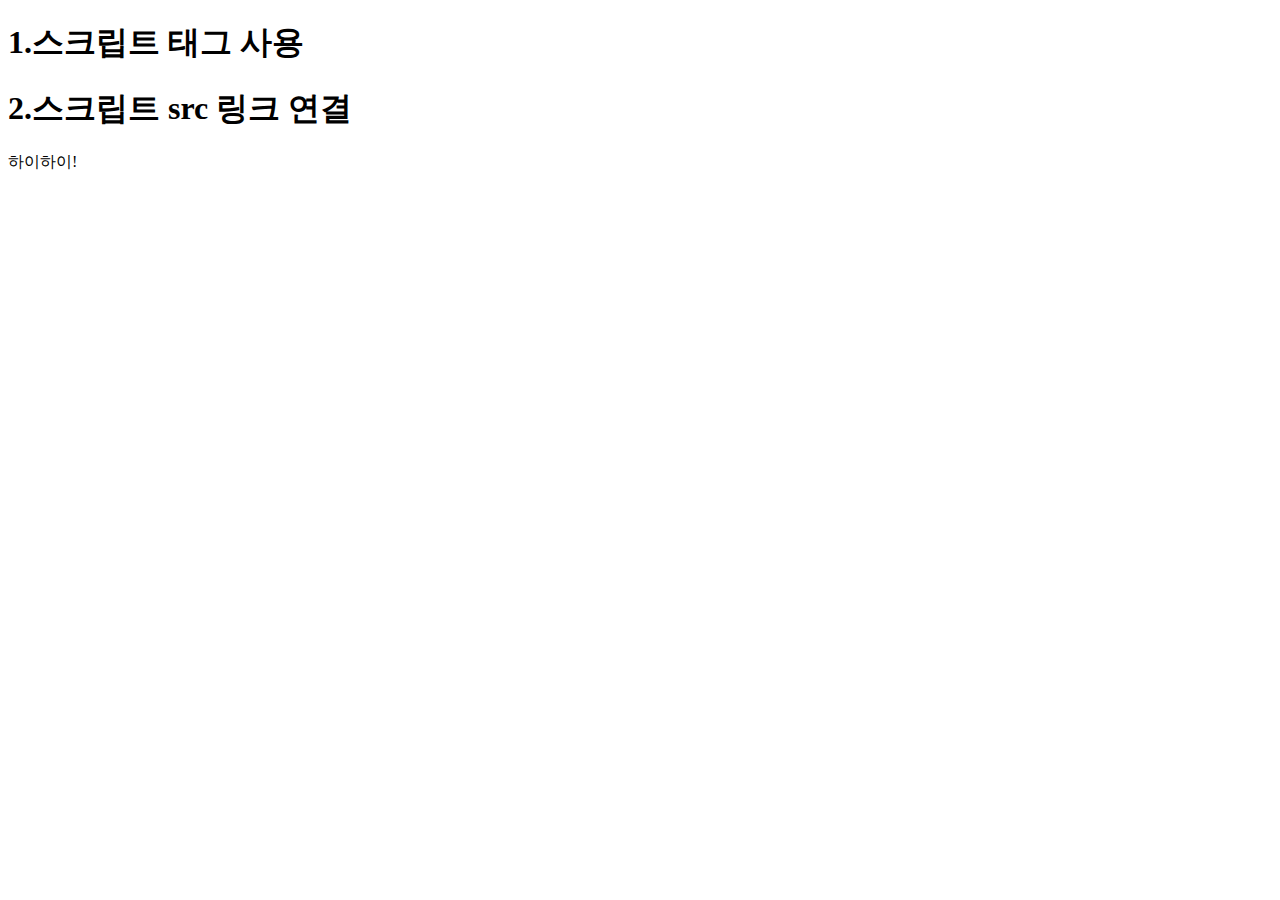
<file: index.html>
<!DOCTYPE html>
<html lang="ko">
<head>
    <meta charset="UTF-8">
    <meta http-equiv="X-UA-Compatible" content="IE=edge">
    <meta name="viewport" content="width=device-width, initial-scale=1.0">
    <title>JS 테스트</title>
</head>
<body>
    <h1>1.스크립트 태그 사용</h1>
    <!--  -->
    <script>
        // 주석
        // alert('하이');
    </script>

    <h1>2.스크립트 src 링크 연결</h1>
    <!-- script src의 위치는 바디 제일 아래쪽 -->
    <script src="app.js"></script>
</body>
</html>
</file>
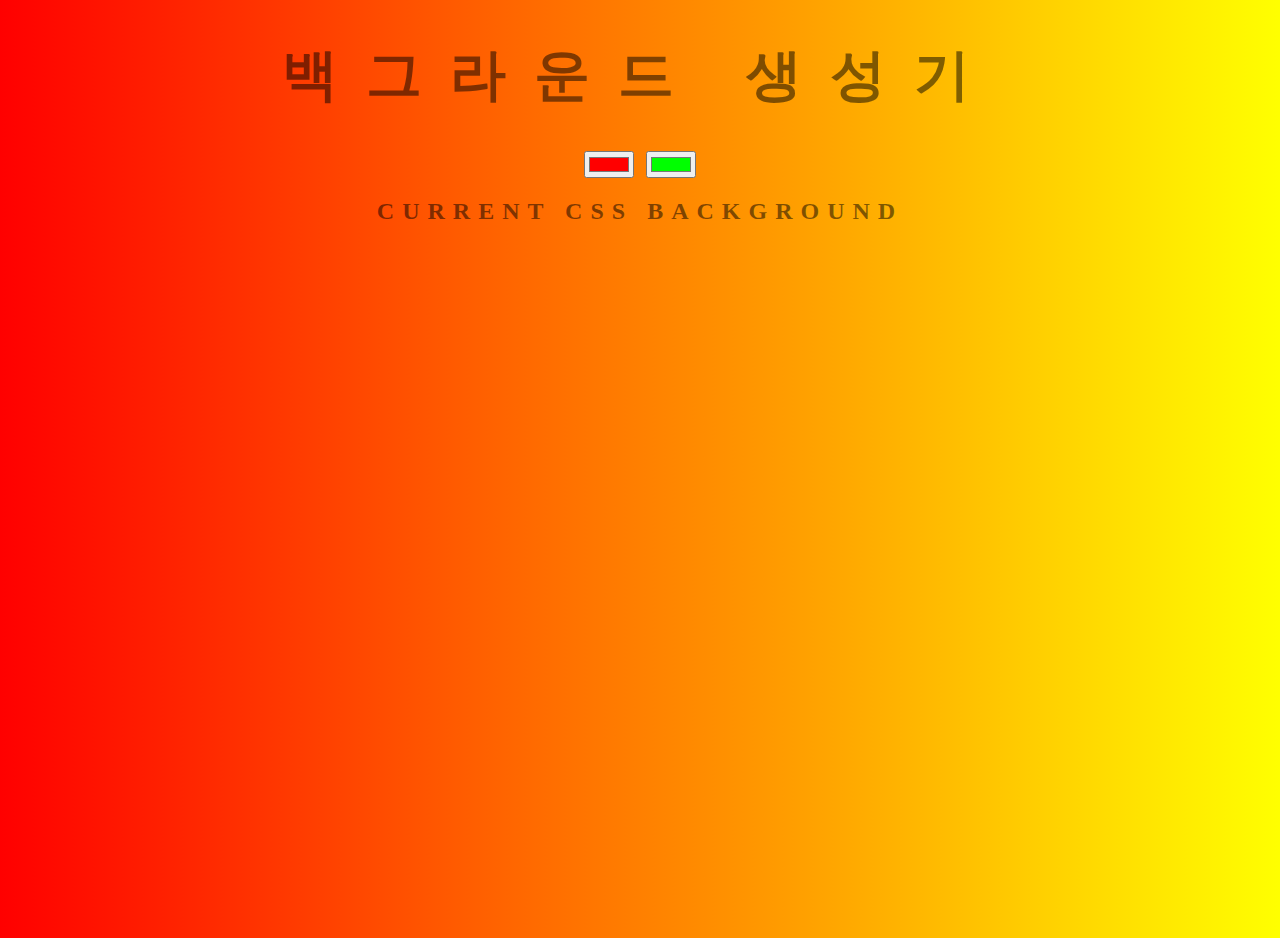
<file: BackGround/index.html>
<!DOCTYPE html>
<html lang="ko">

<head>
    <meta charset="UTF-8">
    <meta http-equiv="X-UA-Compatible" content="IE=edge">
    <meta name="viewport" content="width=device-width, initial-scale=1.0">
    <title>백그라운드 생성기</title>
    <link rel="stylesheet" href="style.css">
</head>

<body id="gradient">
    <h1>백그라운드 생성기</h1>
    <input type="color" class="color1" value="#ff0000">
    <input type="color" class="color2" value="#00ff00">
    <h2>Current CSS Background</h2>
    <h3></h3>

    <script src="app.js"></script>

</body>

</html>
</file>
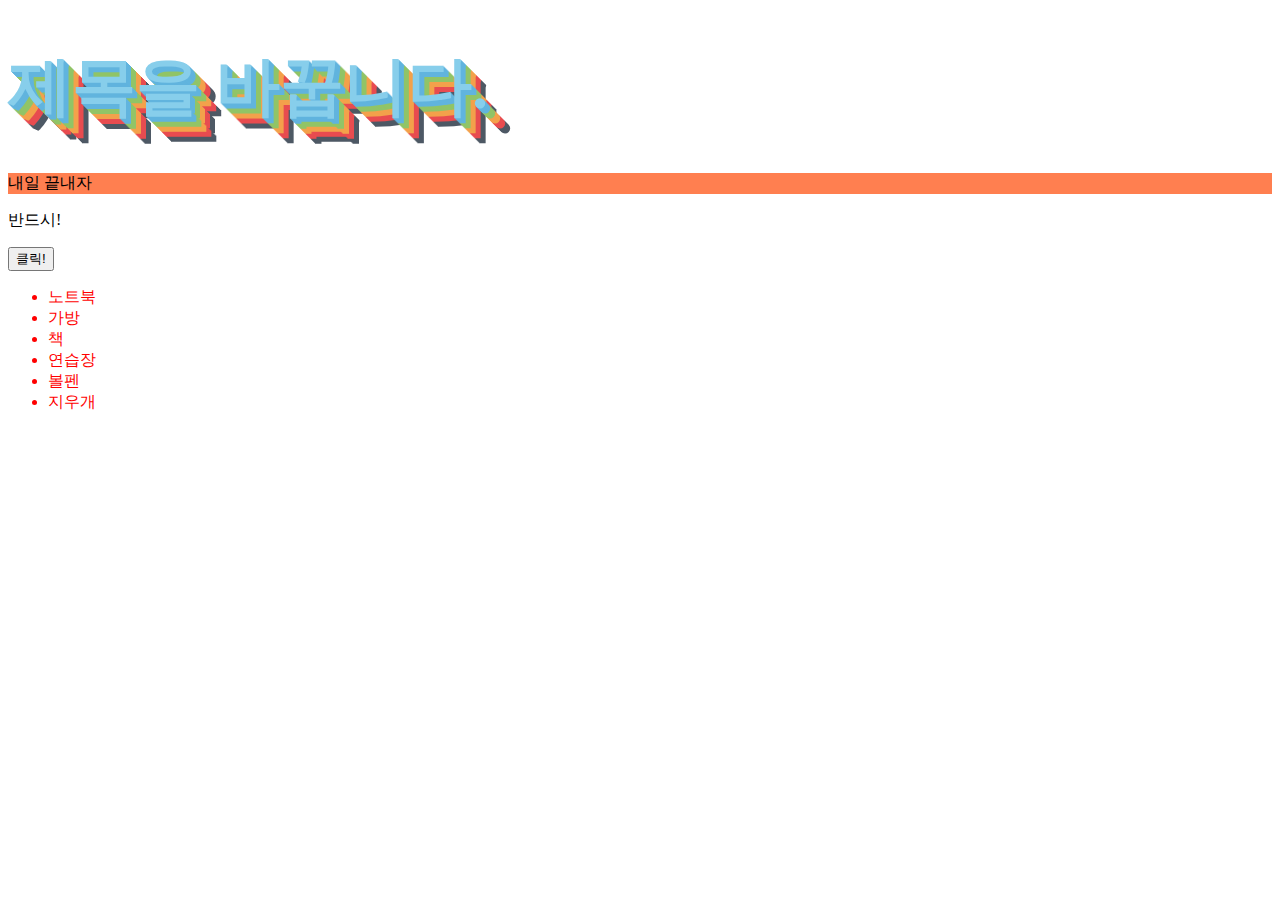
<file: 쇼핑리스트.html>
<!DOCTYPE html>
<html lang="ko">

<head>
    <meta charset="UTF-8">
    <meta http-equiv="X-UA-Compatible" content="IE=edge">
    <meta name="viewport" content="width=device-width, initial-scale=1.0">
    <title>쇼핑 리스트</title>
    <style>
        .cool:hover {
            color: #0a0a0a;
            text-shadow:
                /* Color 1 */
                1px 1px #61b4de,
                /* Color 2 */
                2px 2px #91c467,
                /* Color 3 */
                3px 3px #f3a14b,
                /* Color 4 */
                4px 4px #e84c50,
                /* Color 5 */
                5px 5px #4e5965;
        }

        .cool {
            color: #ededed;
            font-family: Oswald;
            font-size: 4em;
            transition: 0.5s all ease;
            text-transform: uppercase;
            text-decoration: none;
            text-shadow:
                /* Color 1 */
                1px 1px #61b4de, 2px 2px #61b4de, 3px 3px #61b4de, 4px 4px #61b4de, 5px 5px #61b4de,
                /* Color 2 */
                6px 6px #91c467, 7px 7px #91c467, 8px 8px #91c467, 9px 9px #91c467, 10px 10px #91c467,
                /* Color 3 */
                11px 11px #f3a14b, 12px 12px #f3a14b, 13px 13px #f3a14b, 14px 14px #f3a14b, 15px 15px #f3a14b,
                /* Color 4 */
                16px 16px #e84c50, 17px 17px #e84c50, 18px 18px #e84c50, 19px 19px #e84c50, 20px 20px #e84c50,
                /* Color 5 */
                21px 21px #4e5965, 22px 22px #4e5965, 23px 23px #4e5965, 24px 24px #4e5965, 25px 25px #4e5965;
        }
    </style>
</head>

<body>
    <h1>쇼핑 리스트</h1>
    <p id="first">오늘 끝내자</p>
    <p class="second">반드시!</p>
    <button>클릭!</button>
    <ul>
        <li random="23">노트북</li>
        <li>가방</li>
        <li>책</li>
        <li>연습장</li>
        <li>볼펜</li>
        <li>지우개</li>
    </ul>
    <script>
        // 객체를 선택하여 변수로 만든다.
        var first = document.getElementById("first"); //id 선택
        first.style.backgroundColor = "coral";
        var h1 = document.querySelector("h1"); //모든태그선택(CSS선택자)
        h1.style.color = "skyblue";
        // 여러개의 태그를 선택할 경우
        var lis = document.querySelectorAll("li"); //다수의 태그를 선택 ALL
        for (var i = 0; i < lis.length; i++) {
            lis[i].style.color = "red";
        }
        //get/set 속성
        var li = document.querySelector("li");
        console.log(li.getAttribute("random"));
        li.setAttribute("random", "100");
        console.log(li.getAttribute("random"));
        //글자내용 수정
        h1.textContent = "제목을 바꿉니다.";
        first.textContent = "내일 끝내자";
        //클래스 추가 제거 토글(추가/제거 반복)
        h1.classList.add('cool');
        // h1.classList.remove('cool');
        // h1.classList.toggle('cool');

        //버튼을 선택해서 이벤트 달기(addEventListener)
        var button = document.querySelector('button');
        button.addEventListener('click', function(){
            console.log('클릭했음');
        });
    </script>
</body>

</html>
</file>
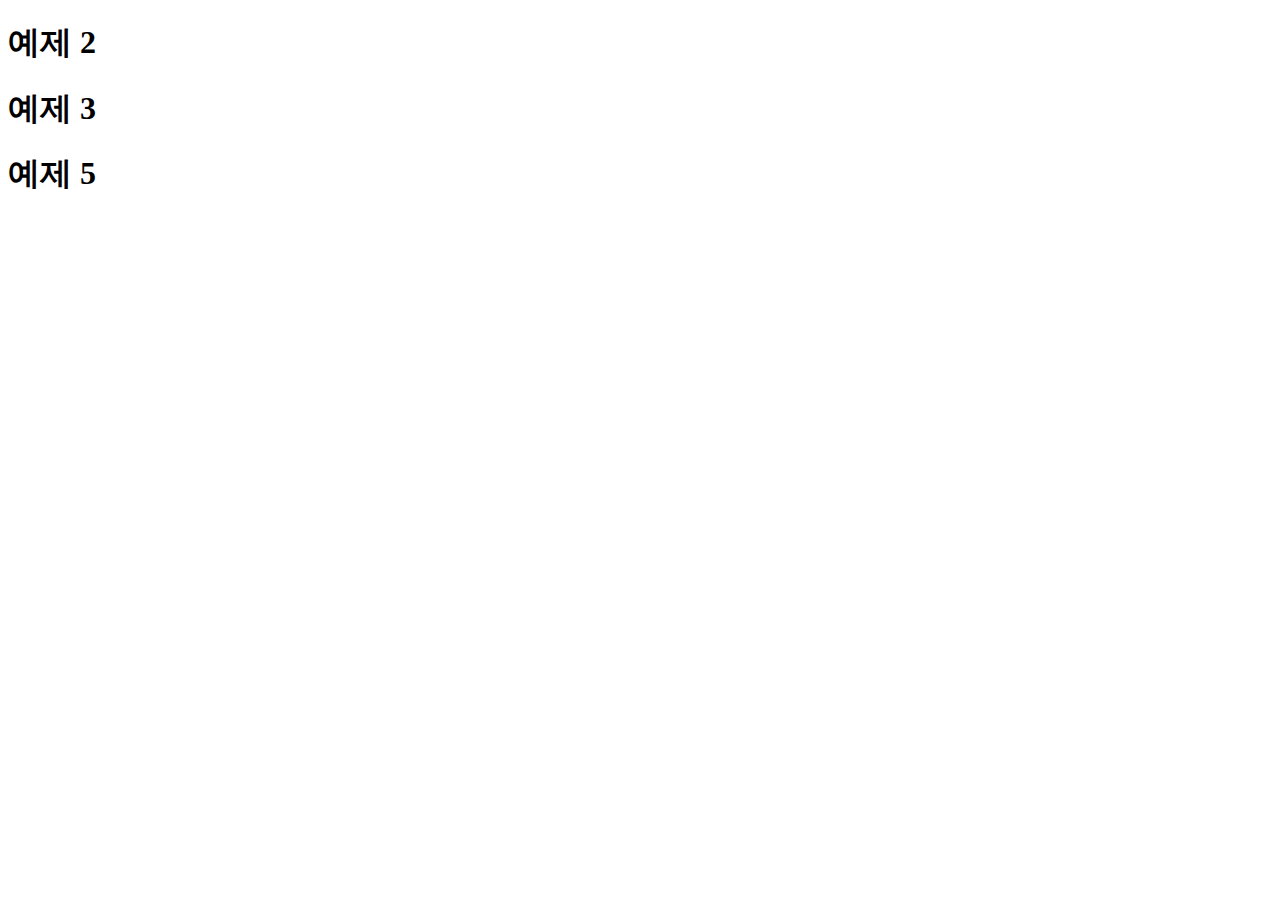
<file: 조건문.html>
<!DOCTYPE html>
<html lang="ko">
<head>
    <meta charset="UTF-8">
    <meta http-equiv="X-UA-Compatible" content="IE=edge">
    <meta name="viewport" content="width=device-width, initial-scale=1.0">
    <title>조건문</title>
</head>
<body>
    <h1>예제 2</h1>
    <script>
        // var id = "";
        // var id = prompt('아이디를 입력해주세요 :'); //입력창을 띄우고 입력한 값을 리턴
        // if(id === "pusanit"){
        //     console.log('아이디가 일치합니다.');
        //     password = prompt('비밀번호를 입력해 주세요.');
        //     if(password === "502"){
        //         console.log('인증에 성공했습니다.');
        //     } else {
        //         console.log('인증에 실패했습니다.');
        //     }
        // } else {
        //     console.log('아이디가 틀립니다.');
        // }
    </script>
    <h1>예제 3</h1>
    <script>
        //id,pw 입력받아서 id가 pusanit거나 busanit이면서 pw가 502면 인증성공
        // var id = prompt("아이디 입력 :");
        // var pw = prompt("비밀번호 입력 :");
        // if((id == 'pusanit' || id == 'busanit') && pw == 502){
        //     alert('인증에 성공');
        // } else {
        //     alert('인증 실패!');
        // }
    </script>
    <h1>예제 5</h1>
    <script>
        for(var i = 1; i <= 100; i++){
            if(i%15 == 0){
                console.log('삼삼오오');
            } else if(i%3 == 0){
                console.log('삼삼');
            } else if (i%5 == 0){
                console.log('오오');
            } else {
                console.log(i);
            }
        }
    </script>
</body>
</html>
</file>
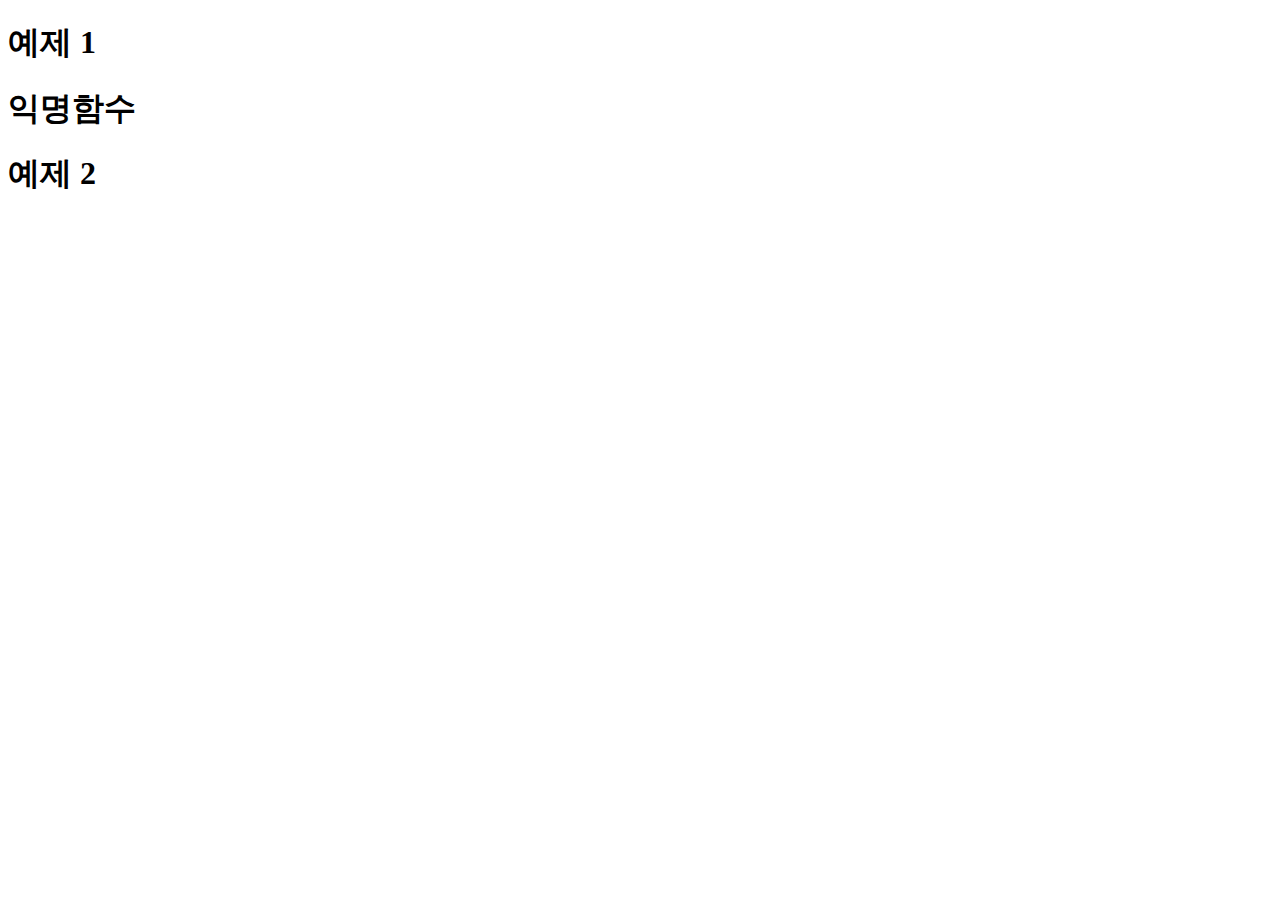
<file: 함수.html>
<!DOCTYPE html>
<html lang="ko">

<head>
    <meta charset="UTF-8">
    <meta http-equiv="X-UA-Compatible" content="IE=edge">
    <meta name="viewport" content="width=device-width, initial-scale=1.0">
    <title>함수 function</title>
</head>

<body>
    <h1>예제 1</h1>
    <script>
        function calRemainLife(age) {
            var days = (90 - age) * 365;
            var weeks = (90 - age) * 52;
            var months = (90 - age) * 12;
            console.log(days + '일, ' + weeks + '주, ' + months + '달 남았습니다.');
        }
    </script>
    <h1>익명함수</h1>
    <script>
        //익명함수기 때문에 호출할 이름이 없음 => 변수에 대입하면 변수명으로 호출가능
        // var plusTen = function(){
        //     var num = prompt('숫자를 입력해주세요');
        //     alert(Number(num) + 10); // 입력된 숫자(문자열)를 숫자로 변환해서 + 10
        // };

        // setTimeout(function(){
        //     alert('하이');
        // } , 3000);

        // setInterval(function () {
        //     alert('하이');
        // }, 1000)
    </script>
    <h1>예제 2</h1>
    <script>
        //ask 함수는 매개변수 yes, no 는 콜백함수이다.
        function ask(q, yes, no){
            if(confirm(q)) yes(); //확인 눌렀을때
            else no();            //취소 눌렀을때
        }
        function agree(){
            alert('동의합니다.');
        }
        function cancle(){
            alert('취소합니다.');
        }
    </script>
</body>

</html>
</file>
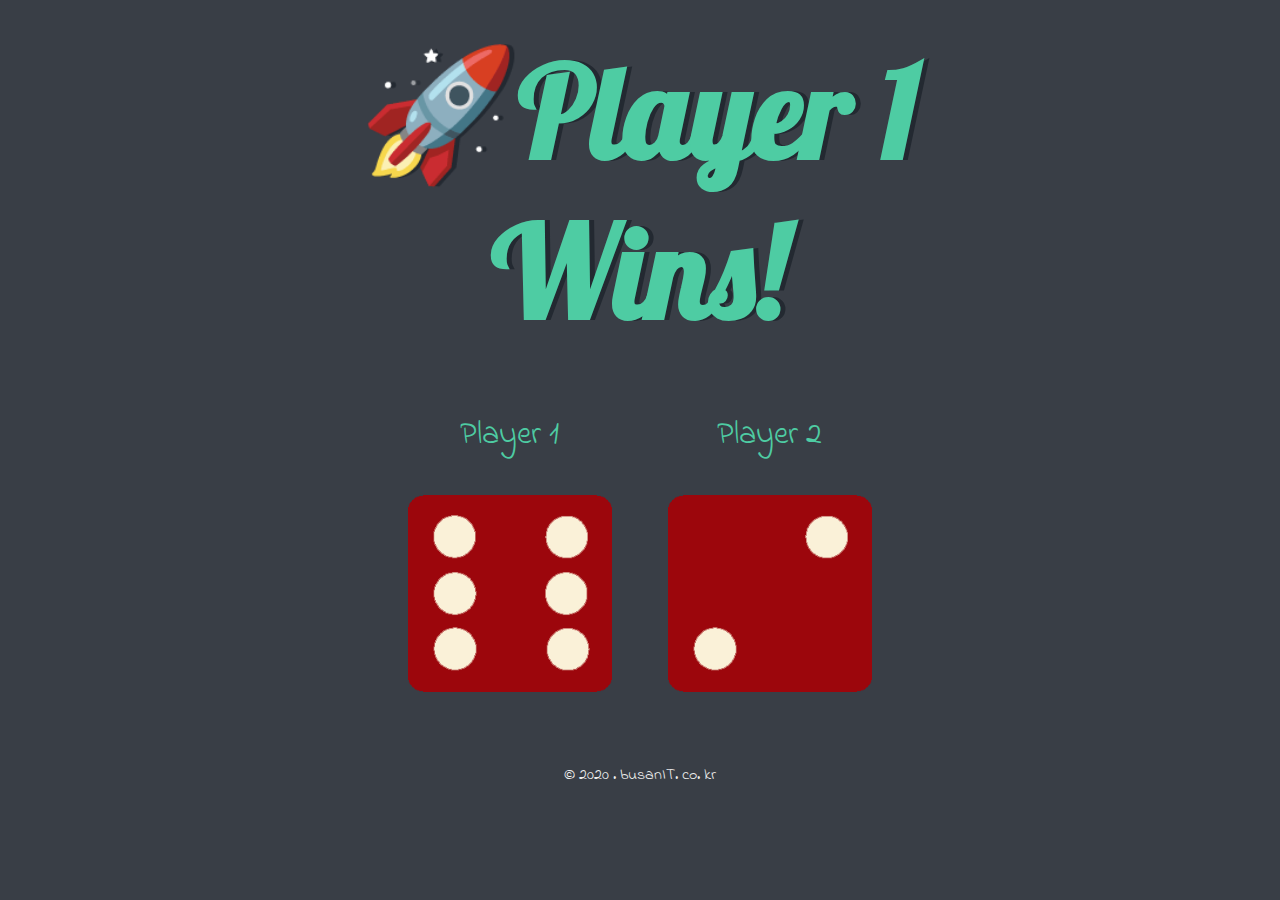
<file: Dicee+Challenge/dicee.html>
<!DOCTYPE html>
<html lang="ko">
  <head>
    <meta charset="utf-8">
    <title>Dicee</title>
    <link rel="stylesheet" href="styles.css">
    <link href="https://fonts.googleapis.com/css?family=Indie+Flower|Lobster" rel="stylesheet">

  </head>
  <body>

    <div class="container">
      <h1>Refresh Me</h1>

      <div class="dice">
        <p>Player 1</p>
        <img class="img1" src=""/>
      </div>

      <div class="dice">
        <p>Player 2</p>
        <img class="img2" src=""/>
      </div>

    </div>

    <script src="app.js"></script>
  </body>

  <footer>
      &copy; 2020 . busanIT. co. kr 
  </footer>
</html>
</file>
<file: BackGround/style.css>
html,
body {
    margin: 0;
    padding: 0;
}

body {
	font: 'Raleway', sans-serif;
    color: rgba(0,0,0,.5);
    text-align: center;
    text-transform: uppercase;
    letter-spacing: .5em;
    top: 15%;
	background: linear-gradient(to right, red , yellow); /* Standard syntax */
    height: 100vh;
}

h1 {
    font: 600 3.5em 'Raleway', sans-serif;
    color: rgba(0,0,0,.5);
    text-align: center;
    text-transform: uppercase;
    letter-spacing: .5em;
    width: 100%;
}

h3 {
	font: 900 1em 'Raleway', sans-serif;
    color: rgba(0,0,0,.5);
    text-align: center;
    text-transform: none;
    letter-spacing: 0.01em;

}
</file>
<file: Dicee+Challenge/styles.css>
.container {
  width: 70%;
  margin: auto;
  text-align: center;
}

.dice {
  text-align: center;
  display: inline-block;

}

body {
  background-color: #393E46;
}

h1 {
  margin: 30px;
  font-family: 'Lobster', cursive;
  text-shadow: 5px 0 #232931;
  font-size: 8rem;
  color: #4ECCA3;
}

p {
  font-size: 2rem;
  color: #4ECCA3;
  font-family: 'Indie Flower', cursive;
}

img {
  width: 80%;
}

footer {
  margin-top: 5%;
  color: #EEEEEE;
  text-align: center;
  font-family: 'Indie Flower', cursive;

}
</file>
